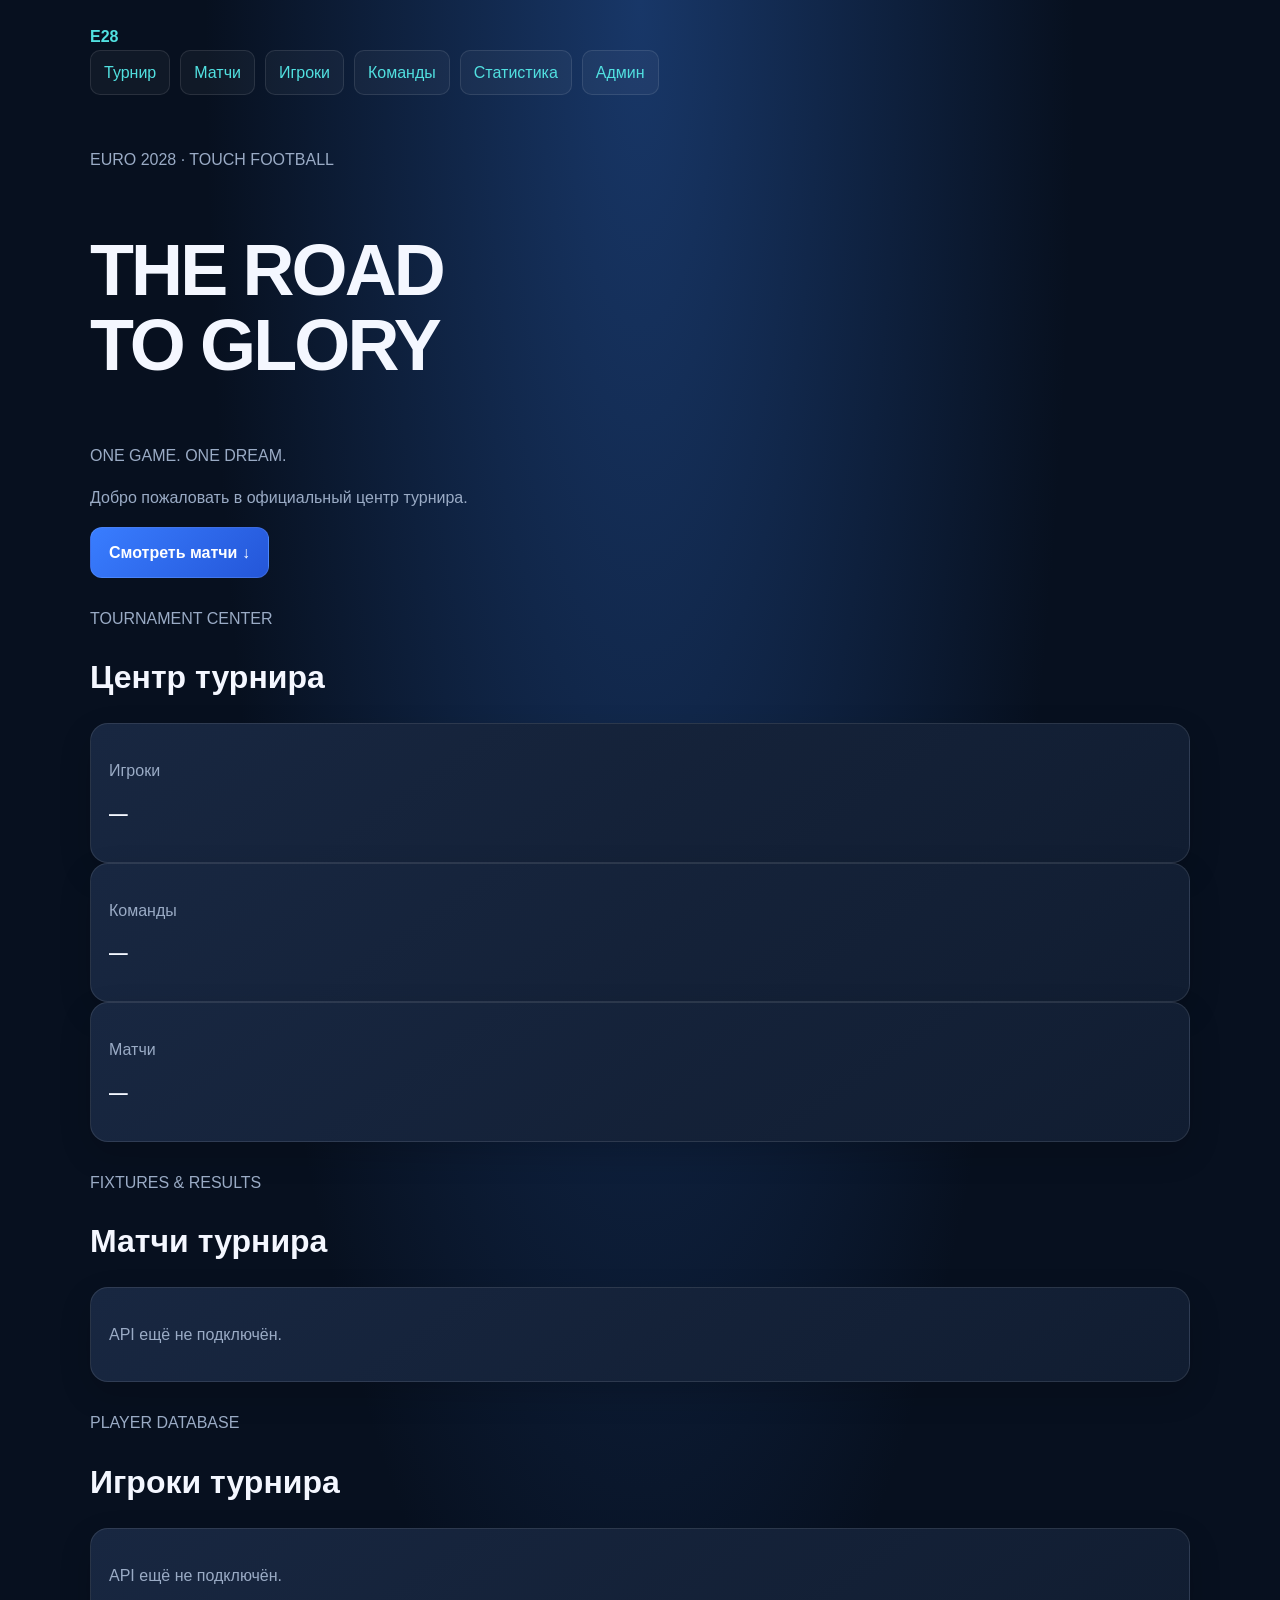
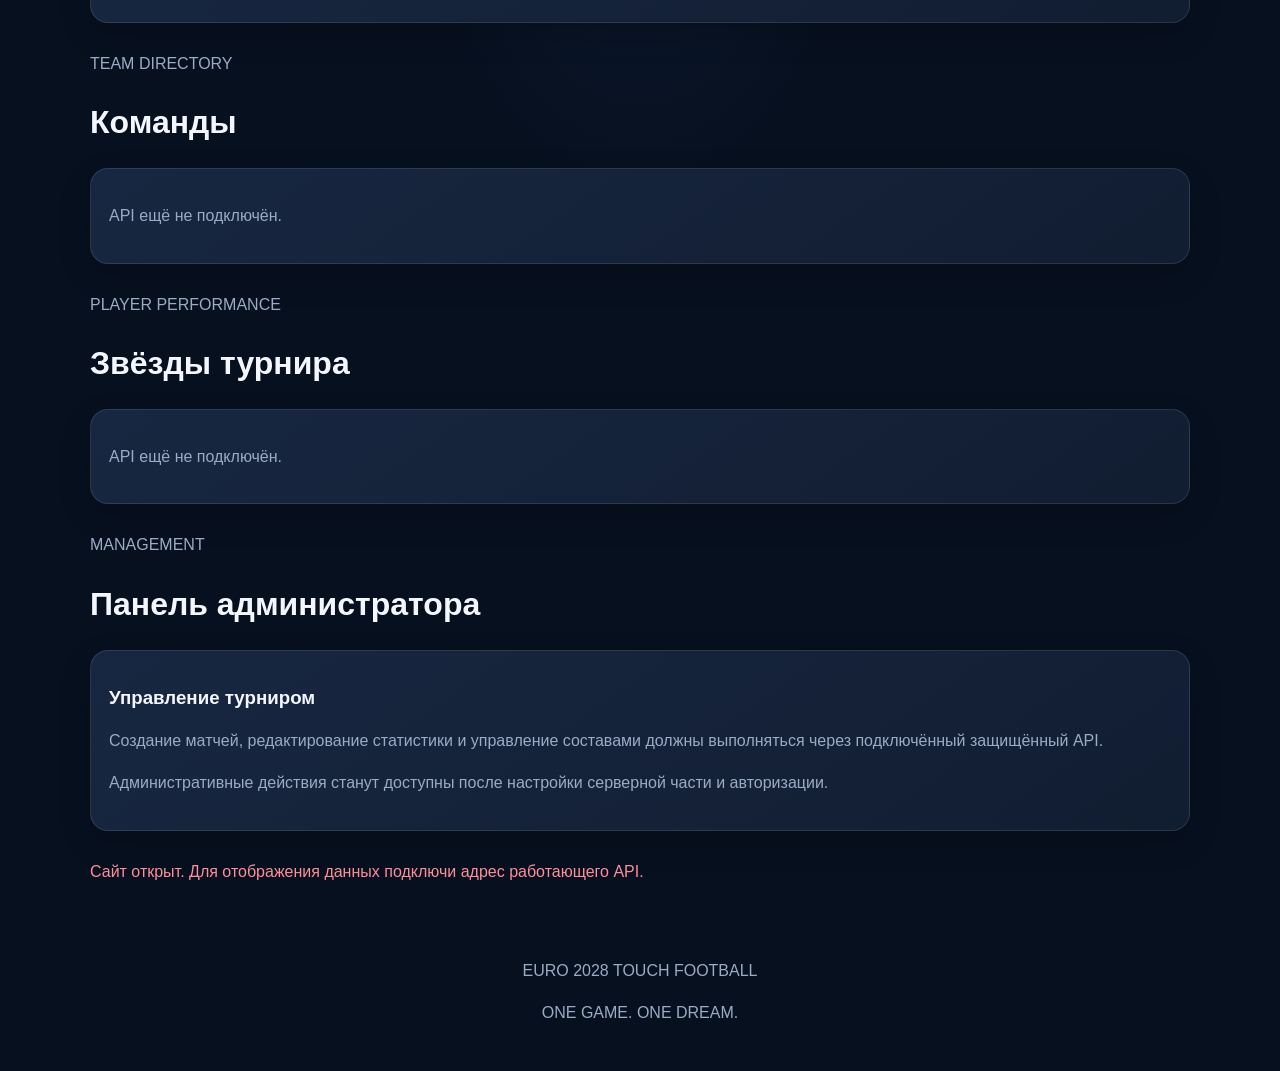
<file: index.html>
<!DOCTYPE html>
<html lang="ru">
<head>
  <meta charset="UTF-8">
  <meta name="viewport" content="width=device-width, initial-scale=1">
  <meta name="theme-color" content="#07101f">
  <meta name="description" content="EURO 2028 Touch Football — центр турнира">
  <title>EURO 2028 — Tournament Hub</title>
  <link rel="stylesheet" href="./style.css">
  <script src="./app.js" defer></script>
</head>
<body>
  <header>
    <a href="#home" aria-label="EURO 2028 — главная">
      <strong>E28</strong>
    </a>

    <nav aria-label="Основная навигация">
      <a href="#tournament">Турнир</a>
      <a href="#matches">Матчи</a>
      <a href="#players">Игроки</a>
      <a href="#teams">Команды</a>
      <a href="#stats">Статистика</a>
      <a href="#admin">Админ</a>
    </nav>
  </header>

  <main id="home">
    <section class="hero">
      <p class="eyebrow">EURO 2028 · TOUCH FOOTBALL</p>
      <h1>THE ROAD<br>TO GLORY</h1>
      <p class="subtitle">ONE GAME. ONE DREAM.</p>
      <p>Добро пожаловать в официальный центр турнира.</p>
      <a class="button" href="#matches">Смотреть матчи ↓</a>
    </section>

    <section id="tournament">
      <p class="eyebrow">TOURNAMENT CENTER</p>
      <h2>Центр турнира</h2>
      <div class="stats-grid">
        <article class="stat-card">
          <p>Игроки</p>
          <h3 id="players-count">—</h3>
        </article>
        <article class="stat-card">
          <p>Команды</p>
          <h3 id="teams-count">—</h3>
        </article>
        <article class="stat-card">
          <p>Матчи</p>
          <h3 id="matches-count">—</h3>
        </article>
      </div>
    </section>

    <section id="matches">
      <p class="eyebrow">FIXTURES & RESULTS</p>
      <h2>Матчи турнира</h2>
      <div id="matches-list" class="content-grid">
        <article class="card">
          <p class="loading">Загрузка матчей...</p>
        </article>
      </div>
    </section>

    <section id="players">
      <p class="eyebrow">PLAYER DATABASE</p>
      <h2>Игроки турнира</h2>
      <div id="players-list" class="content-grid">
        <article class="card">
          <p class="loading">Загрузка игроков...</p>
        </article>
      </div>
    </section>

    <section id="teams">
      <p class="eyebrow">TEAM DIRECTORY</p>
      <h2>Команды</h2>
      <div id="teams-list" class="content-grid">
        <article class="card">
          <p class="loading">Загрузка команд...</p>
        </article>
      </div>
    </section>

    <section id="stats">
      <p class="eyebrow">PLAYER PERFORMANCE</p>
      <h2>Звёзды турнира</h2>
      <div id="stats-list" class="content-grid">
        <article class="card">
          <p class="loading">Загрузка статистики...</p>
        </article>
      </div>
    </section>

    <section id="admin">
      <p class="eyebrow">MANAGEMENT</p>
      <h2>Панель администратора</h2>
      <article class="panel">
        <h3>Управление турниром</h3>
        <p>Создание матчей, редактирование статистики и управление составами должны выполняться через подключённый защищённый API.</p>
        <p class="muted">Административные действия станут доступны после настройки серверной части и авторизации.</p>
      </article>
    </section>

    <section id="status" aria-live="polite">
      <p id="app-status" class="muted">Подготовка центра турнира...</p>
    </section>
  </main>

  <footer>
    <p>EURO 2028 TOUCH FOOTBALL</p>
    <p>ONE GAME. ONE DREAM.</p>
  </footer>
</body>
</html>
</file>
<file: style.css>
:root {
  color-scheme: dark;
  --bg: #07101f;
  --panel: #111d31;
  --panel-light: #182741;
  --text: #f4f7ff;
  --muted: #9aabc5;
  --blue: #4c8dff;
  --cyan: #51e0e0;
  --border: rgba(255,255,255,.1);
}

* {
  box-sizing: border-box;
}

html {
  scroll-behavior: smooth;
}

body {
  margin: 0;
  min-height: 100vh;
  background:
    radial-gradient(ellipse at 50% 0%, #183768 0, transparent 48%),
    var(--bg);
  color: var(--text);
  font-family: Inter, Arial, sans-serif;
  line-height: 1.6;
}

body, button, input, select, textarea {
  font-family: Inter, Arial, sans-serif;
}

img {
  max-width: 100%;
  height: auto;
}

a {
  color: var(--cyan);
  text-decoration: none;
}

a:hover {
  color: white;
}

header, main, footer {
  width: min(1100px, calc(100% - 32px));
  margin-inline: auto;
}

header {
  padding-top: 24px;
  padding-bottom: 24px;
}

header h1, h1 {
  font-size: clamp(2rem, 6vw, 4.5rem);
  line-height: 1.05;
  letter-spacing: -.04em;
}

h2, h3 {
  line-height: 1.2;
}

p {
  color: var(--muted);
}

button, .button, a.button {
  display: inline-flex;
  align-items: center;
  justify-content: center;
  gap: 8px;
  padding: 12px 18px;
  border: 1px solid var(--border);
  border-radius: 12px;
  background: linear-gradient(135deg, #397dff, #2456d8);
  color: white;
  font-weight: 700;
  cursor: pointer;
  transition: transform .18s, filter .18s;
}

button:hover, .button:hover, a.button:hover {
  transform: translateY(-2px);
  filter: brightness(1.12);
}

input, select, textarea {
  width: 100%;
  padding: 12px 14px;
  border: 1px solid var(--border);
  border-radius: 10px;
  background: #0b1628;
  color: var(--text);
}

section, article, .card, .panel, .match-card,
.player-card, .team-card, .stat-card {
  min-width: 0;
}

.card, .panel, .match-card, .player-card, .team-card,
.stat-card, article {
  padding: 18px;
  border: 1px solid var(--border);
  border-radius: 18px;
  background: linear-gradient(145deg, var(--panel-light), var(--panel));
  box-shadow: 0 12px 32px rgba(0,0,0,.16);
}

section {
  margin-block: 28px;
}

section h2 {
  font-size: clamp(1.4rem, 4vw, 2rem);
}

nav {
  display: flex;
  flex-wrap: wrap;
  gap: 10px;
}

nav a {
  padding: 9px 13px;
  border: 1px solid var(--border);
  border-radius: 10px;
  background: rgba(255,255,255,.04);
}

table {
  width: 100%;
  border-collapse: collapse;
}

th, td {
  padding: 12px;
  border-bottom: 1px solid var(--border);
  text-align: left;
}

th {
  color: var(--cyan);
}

.loading, .muted, .subtitle {
  color: var(--muted);
}

.error {
  color: #ff8e9b;
}

.success {
  color: #65e6b0;
}

footer {
  padding-block: 30px;
  color: var(--muted);
  text-align: center;
}

@media (max-width: 600px) {
  header, main, footer {
    width: calc(100% - 22px);
  }

  header {
    padding-top: 14px;
  }

  .card, .panel, .match-card, .player-card,
  .team-card, .stat-card, article {
    padding: 14px;
    border-radius: 14px;
  }

  button, .button, a.button {
    max-width: 100%;
  }

  table {
    font-size: .88rem;
  }

  th, td {
    padding: 8px 5px;
  }
}
</file>
